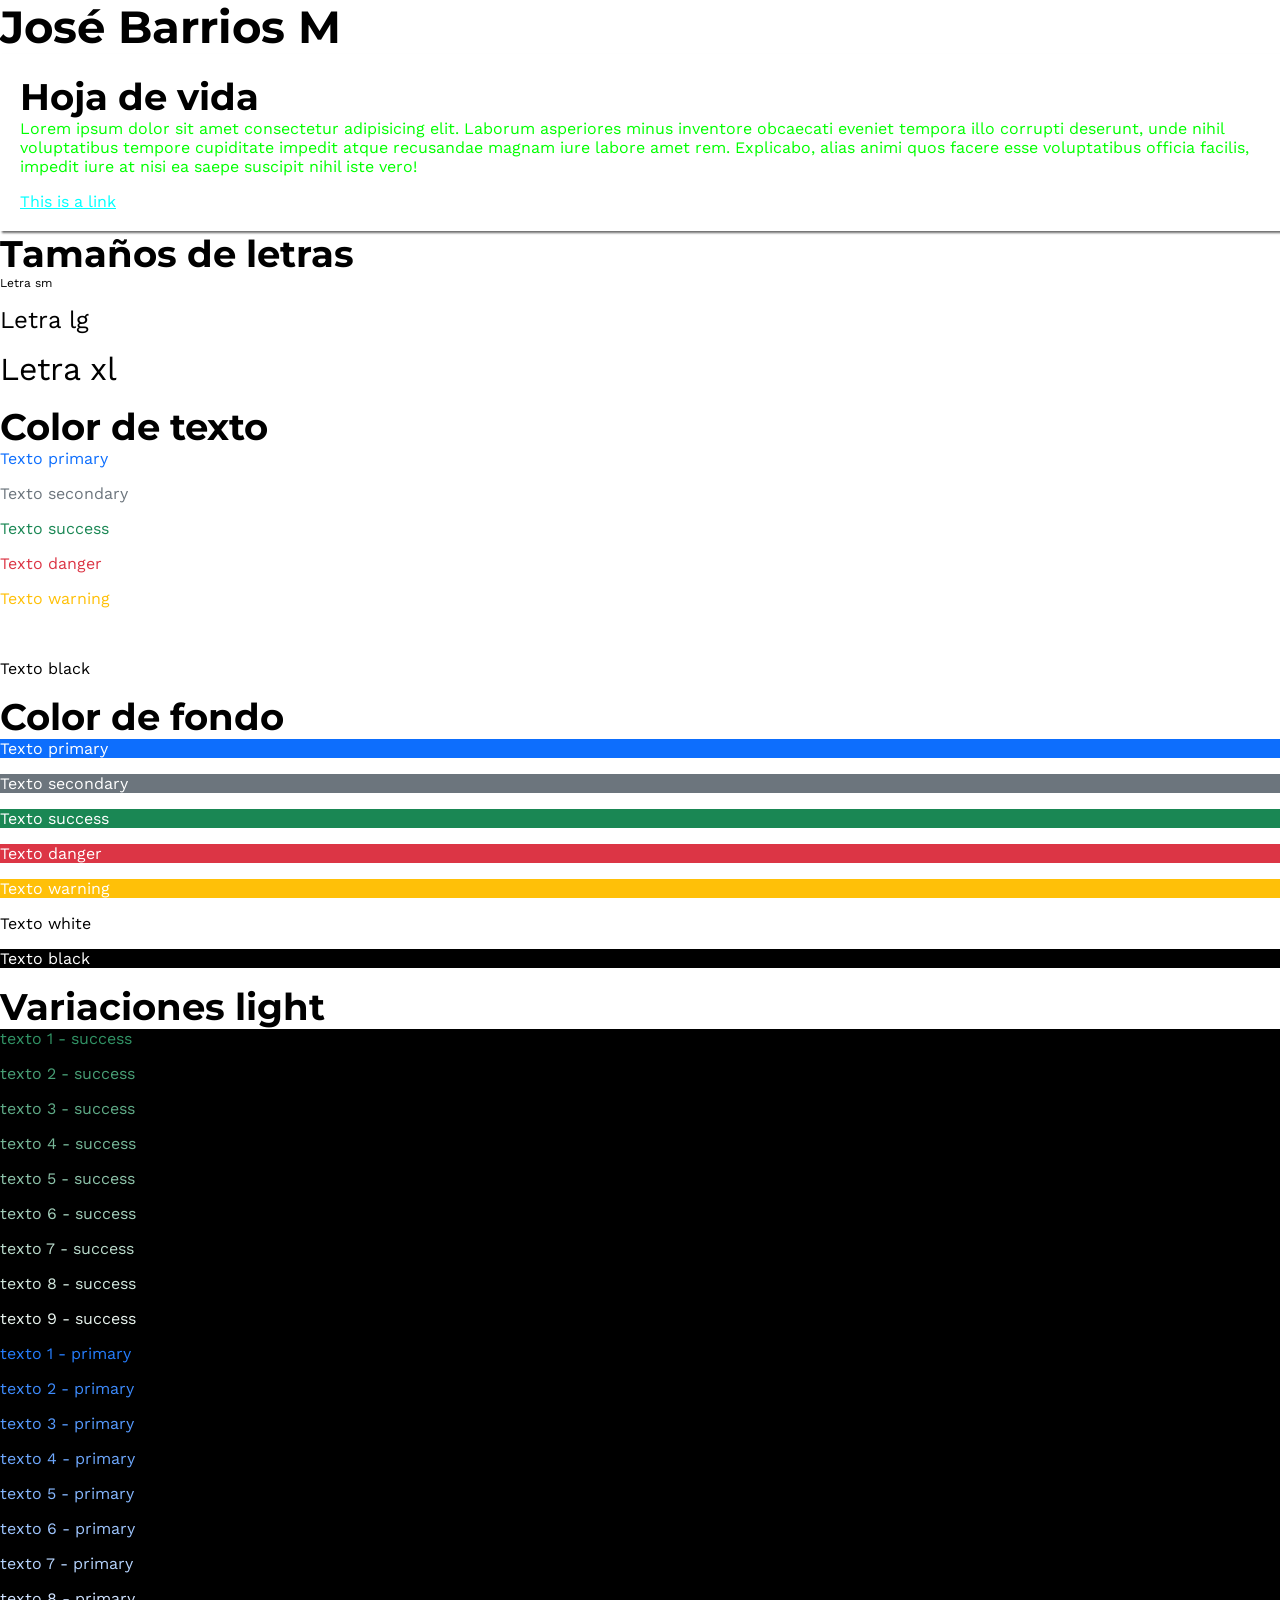
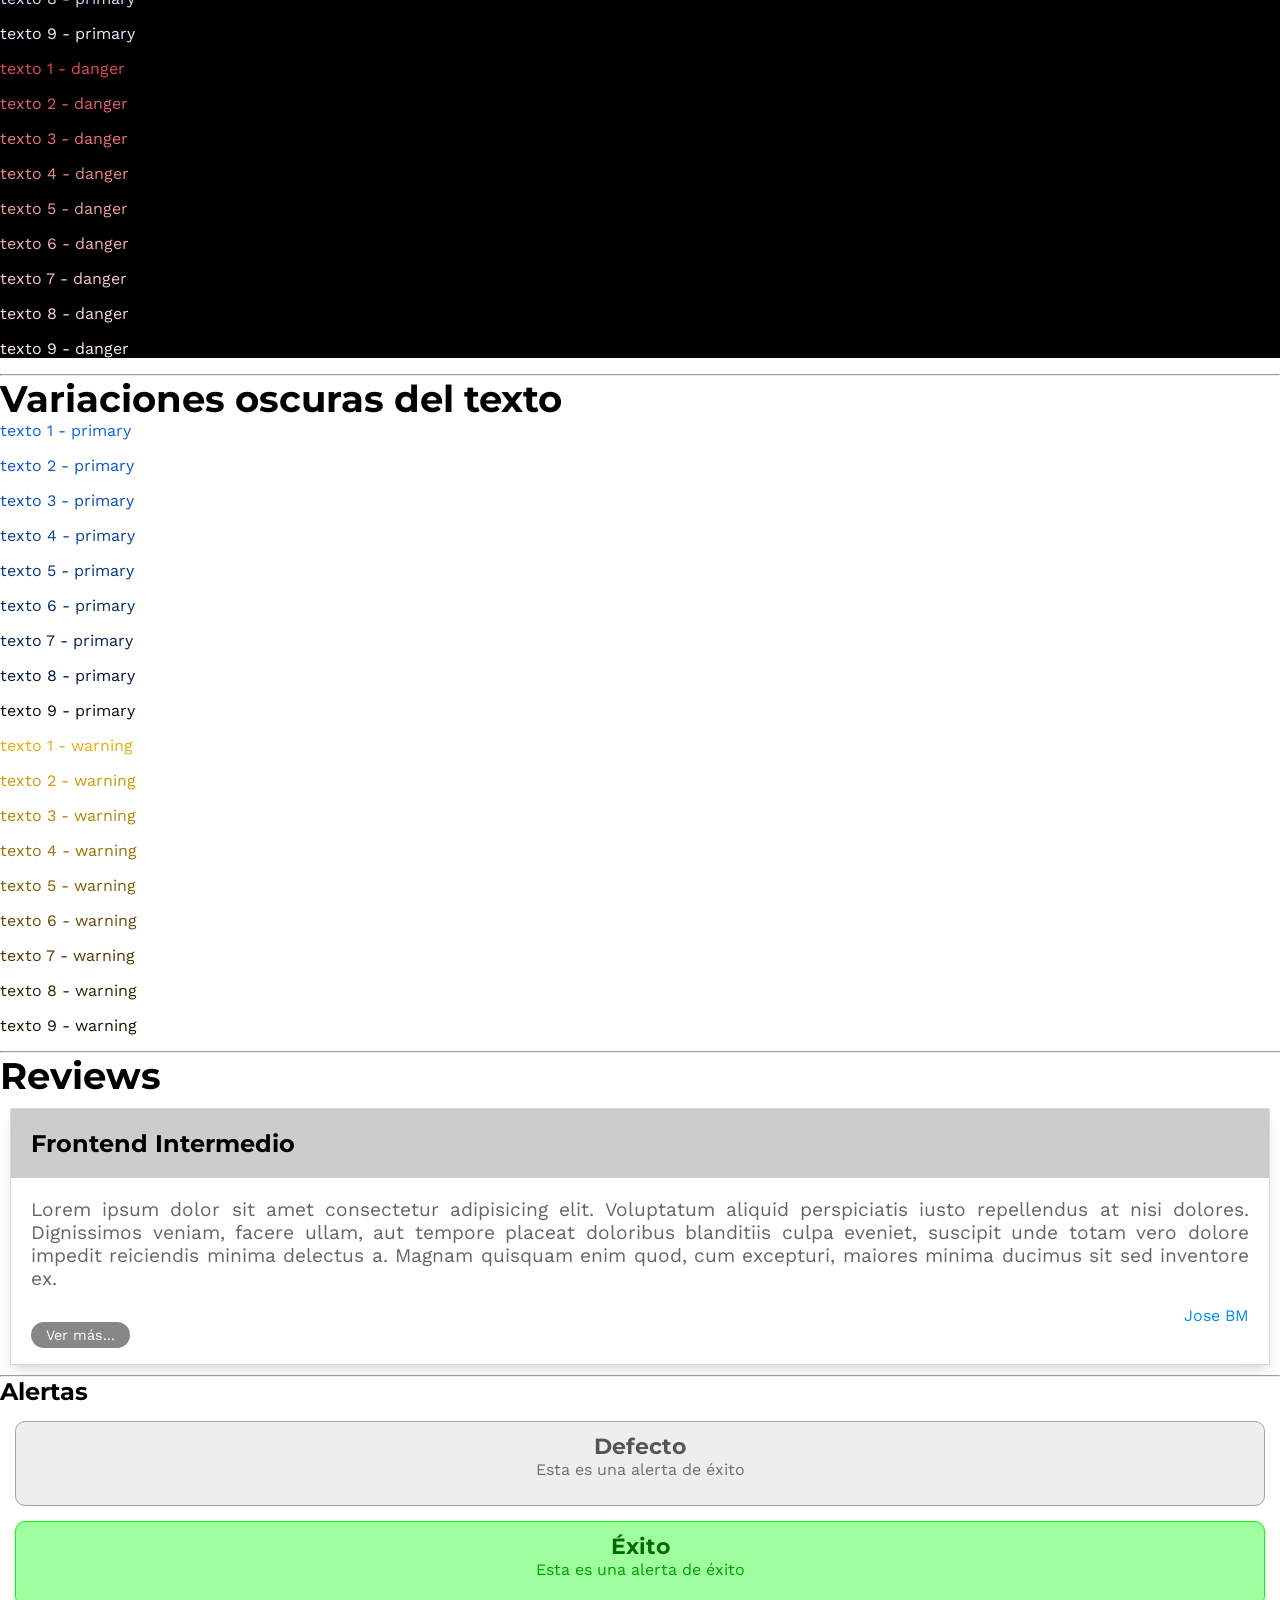
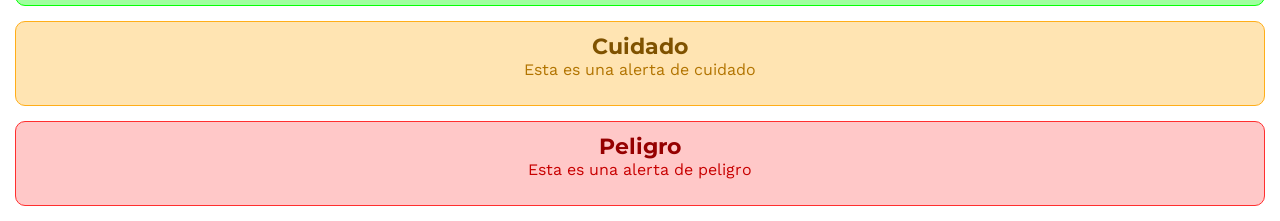
<file: scss/index.html>
<!DOCTYPE html>
<html lang="es">
  <head>
    <meta charset="UTF-8" />
    <meta name="viewport" content="width=<device-width>, initial-scale=1.0" />
    <title>Document</title>
    <link rel="stylesheet" href="css/estilo.css" />
  </head>
  <body>
    <h1>José Barrios M</h1>
    <div class="card">
      <div class="card-title"><h2>Hoja de vida</h2></div>
      <div class="card-body">
        <p>
          Lorem ipsum dolor sit amet consectetur adipisicing elit. Laborum
          asperiores minus inventore obcaecati eveniet tempora illo corrupti
          deserunt, unde nihil voluptatibus tempore cupiditate impedit atque
          recusandae magnam iure labore amet rem. Explicabo, alias animi quos
          facere esse voluptatibus officia facilis, impedit iure at nisi ea
          saepe suscipit nihil iste vero!
        </p>
        <a href="#">This is a link</a>
      </div>
    </div>
    <h2>Tamaños de letras</h2>
    <p class="texto-sm">Letra sm</p>
    <p class="texto-lg">Letra lg</p>
    <p class="texto-xl">Letra xl</p>
    <h2>Color de texto</h2>
    <p class="text-primary">Texto primary</p>
    <p class="text-secondary">Texto secondary</p>
    <p class="text-success">Texto success</p>
    <p class="text-danger">Texto danger</p>
    <p class="text-warning">Texto warning</p>
    <p class="text-white">Texto white</p>
    <p class="text-black">Texto black</p>
    <h2>Color de fondo</h2>
    <p class="bg-primary text-white">Texto primary</p>
    <p class="bg-secondary text-white">Texto secondary</p>
    <p class="bg-success text-white">Texto success</p>
    <p class="bg-danger text-white">Texto danger</p>
    <p class="bg-warning text-white">Texto warning</p>
    <p class="bg-white text-black">Texto white</p>
    <p class="bg-black text-white">Texto black</p>
    <h2>Variaciones light</h2>
    <div class="bg-black">
      <p class="text-success-light-1">texto 1 - success</p>
      <p class="text-success-light-2">texto 2 - success</p>
      <p class="text-success-light-3">texto 3 - success</p>
      <p class="text-success-light-4">texto 4 - success</p>
      <p class="text-success-light-5">texto 5 - success</p>
      <p class="text-success-light-6">texto 6 - success</p>
      <p class="text-success-light-7">texto 7 - success</p>
      <p class="text-success-light-8">texto 8 - success</p>
      <p class="text-success-light-9">texto 9 - success</p>
      <p class="text-primary-light-1">texto 1 - primary</p>
      <p class="text-primary-light-2">texto 2 - primary</p>
      <p class="text-primary-light-3">texto 3 - primary</p>
      <p class="text-primary-light-4">texto 4 - primary</p>
      <p class="text-primary-light-5">texto 5 - primary</p>
      <p class="text-primary-light-6">texto 6 - primary</p>
      <p class="text-primary-light-7">texto 7 - primary</p>
      <p class="text-primary-light-8">texto 8 - primary</p>
      <p class="text-primary-light-9">texto 9 - primary</p>
      <p class="text-danger-light-1">texto 1 - danger</p>
      <p class="text-danger-light-2">texto 2 - danger</p>
      <p class="text-danger-light-3">texto 3 - danger</p>
      <p class="text-danger-light-4">texto 4 - danger</p>
      <p class="text-danger-light-5">texto 5 - danger</p>
      <p class="text-danger-light-6">texto 6 - danger</p>
      <p class="text-danger-light-7">texto 7 - danger</p>
      <p class="text-danger-light-8">texto 8 - danger</p>
      <p class="text-danger-light-9">texto 9 - danger</p>
    </div>
    <hr />
    <h2>Variaciones oscuras del texto</h2>
    <div class="bg-white">
      <p class="text-primary-dark-1">texto 1 - primary</p>
      <p class="text-primary-dark-2">texto 2 - primary</p>
      <p class="text-primary-dark-3">texto 3 - primary</p>
      <p class="text-primary-dark-4">texto 4 - primary</p>
      <p class="text-primary-dark-5">texto 5 - primary</p>
      <p class="text-primary-dark-6">texto 6 - primary</p>
      <p class="text-primary-dark-7">texto 7 - primary</p>
      <p class="text-primary-dark-8">texto 8 - primary</p>
      <p class="text-primary-dark-9">texto 9 - primary</p>
      <p class="text-warning-dark-1">texto 1 - warning</p>
      <p class="text-warning-dark-2">texto 2 - warning</p>
      <p class="text-warning-dark-3">texto 3 - warning</p>
      <p class="text-warning-dark-4">texto 4 - warning</p>
      <p class="text-warning-dark-5">texto 5 - warning</p>
      <p class="text-warning-dark-6">texto 6 - warning</p>
      <p class="text-warning-dark-7">texto 7 - warning</p>
      <p class="text-warning-dark-8">texto 8 - warning</p>
      <p class="text-warning-dark-9">texto 9 - warning</p>
    </div>
    <hr />
    <h2>Reviews</h2>
    <div class="review">
      <div class="review__header">
        <h3>Frontend Intermedio</h3>
      </div>
      <div class="review__body">
        <div class="review__description">
          <p>
            Lorem ipsum dolor sit amet consectetur adipisicing elit. Voluptatum
            aliquid perspiciatis iusto repellendus at nisi dolores. Dignissimos
            veniam, facere ullam, aut tempore placeat doloribus blanditiis culpa
            eveniet, suscipit unde totam vero dolore impedit reiciendis minima
            delectus a. Magnam quisquam enim quod, cum excepturi, maiores minima
            ducimus sit sed inventore ex.
          </p>
          <div class="review__user">Jose BM</div>
        </div>
        <a href="#" class="review__more">Ver más...</a>
      </div>
    </div>
    <hr />
    <h3>Alertas</h3>
    <div class="alert">
      <h4>Defecto</h4>
      <p>Esta es una alerta de éxito</p>
    </div>
    <div class="alert-success">
      <h4>Éxito</h4>
      <p>Esta es una alerta de éxito</p>
    </div>
    <div class="alert-warning">
      <h4>Cuidado</h4>
      <p>Esta es una alerta de cuidado</p>
    </div>
    <div class="alert-danger">
      <h4>Peligro</h4>
      <p>Esta es una alerta de peligro</p>
    </div>
  </body>
</html>
</file>
<file: scss/css/estilo.css>
@import url("https://fonts.googleapis.com/css2?family=Montserrat:ital,wght@0,100;0,200;0,300;0,400;0,500;0,600;0,700;0,800;0,900;1,100;1,200;1,300;1,400;1,500;1,600;1,700;1,800;1,900&family=Work+Sans:ital,wght@0,100;0,200;0,300;0,400;0,500;0,600;0,700;0,800;0,900;1,100;1,200;1,300;1,400;1,500;1,600;1,700;1,800;1,900&display=swap");
* {
  margin: 0;
  padding: 0;
  box-sizing: border-box;
}

body {
  font-family: "Work Sans", sans-serif;
}

h1,
h2,
h3,
h4,
h5,
h6 {
  font-family: "Montserrat", sans-serif;
  color: #000;
}

h1 {
  font-size: 2.8rem;
}

h2 {
  font-size: 2.3rem;
}

h3 {
  font-size: 2rem;
}

h3 {
  font-size: 1.5rem;
}

p {
  font-family: "Work Sans", sans-serif;
  margin-bottom: 1rem;
}

.mi-texto {
  color: #0d6efd;
}

.text-primary {
  color: #0d6efd;
}

.bg-primary {
  background-color: #0d6efd;
}

.text-primary-light-1 {
  color: #257dfd;
}

.text-primary-light-2 {
  color: #3d8bfd;
}

.text-primary-light-3 {
  color: #569afe;
}

.text-primary-light-4 {
  color: #6ea8fe;
}

.text-primary-light-5 {
  color: #86b7fe;
}

.text-primary-light-6 {
  color: #9ec5fe;
}

.text-primary-light-7 {
  color: #b6d4fe;
}

.text-primary-light-8 {
  color: #cfe2ff;
}

.text-primary-light-9 {
  color: #e7f1ff;
}

.bg-primary-light-1 {
  background-color: #257dfd;
}

.bg-primary-light-2 {
  background-color: #3d8bfd;
}

.bg-primary-light-3 {
  background-color: #569afe;
}

.bg-primary-light-4 {
  background-color: #6ea8fe;
}

.bg-primary-light-5 {
  background-color: #86b7fe;
}

.bg-primary-light-6 {
  background-color: #9ec5fe;
}

.bg-primary-light-7 {
  background-color: #b6d4fe;
}

.bg-primary-light-8 {
  background-color: #cfe2ff;
}

.bg-primary-light-9 {
  background-color: #e7f1ff;
}

.text-primary-dark-1 {
  color: #0c63e4;
}

.text-primary-dark-2 {
  color: #0a58ca;
}

.text-primary-dark-3 {
  color: #094db1;
}

.text-primary-dark-4 {
  color: #084298;
}

.text-primary-dark-5 {
  color: #07377f;
}

.text-primary-dark-6 {
  color: #052c65;
}

.text-primary-dark-7 {
  color: #04214c;
}

.text-primary-dark-8 {
  color: #031633;
}

.text-primary-dark-9 {
  color: #010b19;
}

.bg-primary-dark-1 {
  background-color: #0c63e4;
}

.bg-primary-dark-2 {
  background-color: #0a58ca;
}

.bg-primary-dark-3 {
  background-color: #094db1;
}

.bg-primary-dark-4 {
  background-color: #084298;
}

.bg-primary-dark-5 {
  background-color: #07377f;
}

.bg-primary-dark-6 {
  background-color: #052c65;
}

.bg-primary-dark-7 {
  background-color: #04214c;
}

.bg-primary-dark-8 {
  background-color: #031633;
}

.bg-primary-dark-9 {
  background-color: #010b19;
}

.text-secondary {
  color: #6c757d;
}

.bg-secondary {
  background-color: #6c757d;
}

.text-secondary-light-1 {
  color: #7b838a;
}

.text-secondary-light-2 {
  color: #899197;
}

.text-secondary-light-3 {
  color: #989ea4;
}

.text-secondary-light-4 {
  color: #a7acb1;
}

.text-secondary-light-5 {
  color: #b6babe;
}

.text-secondary-light-6 {
  color: #c4c8cb;
}

.text-secondary-light-7 {
  color: #d3d6d8;
}

.text-secondary-light-8 {
  color: #e2e3e5;
}

.text-secondary-light-9 {
  color: #f0f1f2;
}

.bg-secondary-light-1 {
  background-color: #7b838a;
}

.bg-secondary-light-2 {
  background-color: #899197;
}

.bg-secondary-light-3 {
  background-color: #989ea4;
}

.bg-secondary-light-4 {
  background-color: #a7acb1;
}

.bg-secondary-light-5 {
  background-color: #b6babe;
}

.bg-secondary-light-6 {
  background-color: #c4c8cb;
}

.bg-secondary-light-7 {
  background-color: #d3d6d8;
}

.bg-secondary-light-8 {
  background-color: #e2e3e5;
}

.bg-secondary-light-9 {
  background-color: #f0f1f2;
}

.text-secondary-dark-1 {
  color: #616971;
}

.text-secondary-dark-2 {
  color: #565e64;
}

.text-secondary-dark-3 {
  color: #4c5258;
}

.text-secondary-dark-4 {
  color: #41464b;
}

.text-secondary-dark-5 {
  color: #363b3f;
}

.text-secondary-dark-6 {
  color: #2b2f32;
}

.text-secondary-dark-7 {
  color: #202326;
}

.text-secondary-dark-8 {
  color: #161719;
}

.text-secondary-dark-9 {
  color: #0b0c0d;
}

.bg-secondary-dark-1 {
  background-color: #616971;
}

.bg-secondary-dark-2 {
  background-color: #565e64;
}

.bg-secondary-dark-3 {
  background-color: #4c5258;
}

.bg-secondary-dark-4 {
  background-color: #41464b;
}

.bg-secondary-dark-5 {
  background-color: #363b3f;
}

.bg-secondary-dark-6 {
  background-color: #2b2f32;
}

.bg-secondary-dark-7 {
  background-color: #202326;
}

.bg-secondary-dark-8 {
  background-color: #161719;
}

.bg-secondary-dark-9 {
  background-color: #0b0c0d;
}

.text-success {
  color: #1a8754;
}

.bg-success {
  background-color: #1a8754;
}

.text-success-light-1 {
  color: #319365;
}

.text-success-light-2 {
  color: #489f76;
}

.text-success-light-3 {
  color: #5fab87;
}

.text-success-light-4 {
  color: #76b798;
}

.text-success-light-5 {
  color: #8dc3aa;
}

.text-success-light-6 {
  color: #a3cfbb;
}

.text-success-light-7 {
  color: #badbcc;
}

.text-success-light-8 {
  color: #d1e7dd;
}

.text-success-light-9 {
  color: #e8f3ee;
}

.bg-success-light-1 {
  background-color: #319365;
}

.bg-success-light-2 {
  background-color: #489f76;
}

.bg-success-light-3 {
  background-color: #5fab87;
}

.bg-success-light-4 {
  background-color: #76b798;
}

.bg-success-light-5 {
  background-color: #8dc3aa;
}

.bg-success-light-6 {
  background-color: #a3cfbb;
}

.bg-success-light-7 {
  background-color: #badbcc;
}

.bg-success-light-8 {
  background-color: #d1e7dd;
}

.bg-success-light-9 {
  background-color: #e8f3ee;
}

.text-success-dark-1 {
  color: #177a4c;
}

.text-success-dark-2 {
  color: #156c43;
}

.text-success-dark-3 {
  color: #125f3b;
}

.text-success-dark-4 {
  color: #105132;
}

.text-success-dark-5 {
  color: #0d442a;
}

.text-success-dark-6 {
  color: #0a3622;
}

.text-success-dark-7 {
  color: #082919;
}

.text-success-dark-8 {
  color: #051b11;
}

.text-success-dark-9 {
  color: #030e08;
}

.bg-success-dark-1 {
  background-color: #177a4c;
}

.bg-success-dark-2 {
  background-color: #156c43;
}

.bg-success-dark-3 {
  background-color: #125f3b;
}

.bg-success-dark-4 {
  background-color: #105132;
}

.bg-success-dark-5 {
  background-color: #0d442a;
}

.bg-success-dark-6 {
  background-color: #0a3622;
}

.bg-success-dark-7 {
  background-color: #082919;
}

.bg-success-dark-8 {
  background-color: #051b11;
}

.bg-success-dark-9 {
  background-color: #030e08;
}

.text-danger {
  color: #dc3545;
}

.bg-danger {
  background-color: #dc3545;
}

.text-danger-light-1 {
  color: #e04958;
}

.text-danger-light-2 {
  color: #e35d6a;
}

.text-danger-light-3 {
  color: #e7727d;
}

.text-danger-light-4 {
  color: #ea868f;
}

.text-danger-light-5 {
  color: #ee9aa2;
}

.text-danger-light-6 {
  color: #f1aeb5;
}

.text-danger-light-7 {
  color: #f5c2c7;
}

.text-danger-light-8 {
  color: #f8d7da;
}

.text-danger-light-9 {
  color: #fcebec;
}

.bg-danger-light-1 {
  background-color: #e04958;
}

.bg-danger-light-2 {
  background-color: #e35d6a;
}

.bg-danger-light-3 {
  background-color: #e7727d;
}

.bg-danger-light-4 {
  background-color: #ea868f;
}

.bg-danger-light-5 {
  background-color: #ee9aa2;
}

.bg-danger-light-6 {
  background-color: #f1aeb5;
}

.bg-danger-light-7 {
  background-color: #f5c2c7;
}

.bg-danger-light-8 {
  background-color: #f8d7da;
}

.bg-danger-light-9 {
  background-color: #fcebec;
}

.text-danger-dark-1 {
  color: #c6303e;
}

.text-danger-dark-2 {
  color: #b02a37;
}

.text-danger-dark-3 {
  color: #9a2530;
}

.text-danger-dark-4 {
  color: #842029;
}

.text-danger-dark-5 {
  color: #6e1b23;
}

.text-danger-dark-6 {
  color: #58151c;
}

.text-danger-dark-7 {
  color: #421015;
}

.text-danger-dark-8 {
  color: #2c0b0e;
}

.text-danger-dark-9 {
  color: #160507;
}

.bg-danger-dark-1 {
  background-color: #c6303e;
}

.bg-danger-dark-2 {
  background-color: #b02a37;
}

.bg-danger-dark-3 {
  background-color: #9a2530;
}

.bg-danger-dark-4 {
  background-color: #842029;
}

.bg-danger-dark-5 {
  background-color: #6e1b23;
}

.bg-danger-dark-6 {
  background-color: #58151c;
}

.bg-danger-dark-7 {
  background-color: #421015;
}

.bg-danger-dark-8 {
  background-color: #2c0b0e;
}

.bg-danger-dark-9 {
  background-color: #160507;
}

.text-warning {
  color: #ffc008;
}

.bg-warning {
  background-color: #ffc008;
}

.text-warning-light-1 {
  color: #ffc621;
}

.text-warning-light-2 {
  color: #ffcd39;
}

.text-warning-light-3 {
  color: #ffd352;
}

.text-warning-light-4 {
  color: #ffd96b;
}

.text-warning-light-5 {
  color: #ffe084;
}

.text-warning-light-6 {
  color: #ffe69c;
}

.text-warning-light-7 {
  color: #ffecb5;
}

.text-warning-light-8 {
  color: #fff2ce;
}

.text-warning-light-9 {
  color: #fff9e6;
}

.bg-warning-light-1 {
  background-color: #ffc621;
}

.bg-warning-light-2 {
  background-color: #ffcd39;
}

.bg-warning-light-3 {
  background-color: #ffd352;
}

.bg-warning-light-4 {
  background-color: #ffd96b;
}

.bg-warning-light-5 {
  background-color: #ffe084;
}

.bg-warning-light-6 {
  background-color: #ffe69c;
}

.bg-warning-light-7 {
  background-color: #ffecb5;
}

.bg-warning-light-8 {
  background-color: #fff2ce;
}

.bg-warning-light-9 {
  background-color: #fff9e6;
}

.text-warning-dark-1 {
  color: #e6ad07;
}

.text-warning-dark-2 {
  color: #cc9a06;
}

.text-warning-dark-3 {
  color: #b38606;
}

.text-warning-dark-4 {
  color: #997305;
}

.text-warning-dark-5 {
  color: #806004;
}

.text-warning-dark-6 {
  color: #664d03;
}

.text-warning-dark-7 {
  color: #4d3a02;
}

.text-warning-dark-8 {
  color: #332602;
}

.text-warning-dark-9 {
  color: #1a1301;
}

.bg-warning-dark-1 {
  background-color: #e6ad07;
}

.bg-warning-dark-2 {
  background-color: #cc9a06;
}

.bg-warning-dark-3 {
  background-color: #b38606;
}

.bg-warning-dark-4 {
  background-color: #997305;
}

.bg-warning-dark-5 {
  background-color: #806004;
}

.bg-warning-dark-6 {
  background-color: #664d03;
}

.bg-warning-dark-7 {
  background-color: #4d3a02;
}

.bg-warning-dark-8 {
  background-color: #332602;
}

.bg-warning-dark-9 {
  background-color: #1a1301;
}

.text-info {
  color: #11caf0;
}

.bg-info {
  background-color: #11caf0;
}

.text-info-light-1 {
  color: #29cff2;
}

.text-info-light-2 {
  color: #41d5f3;
}

.text-info-light-3 {
  color: #58daf5;
}

.text-info-light-4 {
  color: #70dff6;
}

.text-info-light-5 {
  color: #88e5f8;
}

.text-info-light-6 {
  color: #a0eaf9;
}

.text-info-light-7 {
  color: #b8effb;
}

.text-info-light-8 {
  color: #cff4fc;
}

.text-info-light-9 {
  color: #e7fafe;
}

.bg-info-light-1 {
  background-color: #29cff2;
}

.bg-info-light-2 {
  background-color: #41d5f3;
}

.bg-info-light-3 {
  background-color: #58daf5;
}

.bg-info-light-4 {
  background-color: #70dff6;
}

.bg-info-light-5 {
  background-color: #88e5f8;
}

.bg-info-light-6 {
  background-color: #a0eaf9;
}

.bg-info-light-7 {
  background-color: #b8effb;
}

.bg-info-light-8 {
  background-color: #cff4fc;
}

.bg-info-light-9 {
  background-color: #e7fafe;
}

.text-info-dark-1 {
  color: #0fb6d8;
}

.text-info-dark-2 {
  color: #0ea2c0;
}

.text-info-dark-3 {
  color: #0c8da8;
}

.text-info-dark-4 {
  color: #0a7990;
}

.text-info-dark-5 {
  color: #096578;
}

.text-info-dark-6 {
  color: #075160;
}

.text-info-dark-7 {
  color: #053d48;
}

.text-info-dark-8 {
  color: #032830;
}

.text-info-dark-9 {
  color: #021418;
}

.bg-info-dark-1 {
  background-color: #0fb6d8;
}

.bg-info-dark-2 {
  background-color: #0ea2c0;
}

.bg-info-dark-3 {
  background-color: #0c8da8;
}

.bg-info-dark-4 {
  background-color: #0a7990;
}

.bg-info-dark-5 {
  background-color: #096578;
}

.bg-info-dark-6 {
  background-color: #075160;
}

.bg-info-dark-7 {
  background-color: #053d48;
}

.bg-info-dark-8 {
  background-color: #032830;
}

.bg-info-dark-9 {
  background-color: #021418;
}

.text-white {
  color: #fff;
}

.bg-white {
  background-color: #fff;
}

.text-black {
  color: #000;
}

.bg-black {
  background-color: #000;
}

.text-error {
  color: red;
}

.bg-error {
  background-color: red;
}

.text-error-light-1 {
  color: #ff1a1a;
}

.text-error-light-2 {
  color: #ff3333;
}

.text-error-light-3 {
  color: #ff4d4d;
}

.text-error-light-4 {
  color: #ff6666;
}

.text-error-light-5 {
  color: #ff8080;
}

.text-error-light-6 {
  color: #ff9999;
}

.text-error-light-7 {
  color: #ffb3b3;
}

.text-error-light-8 {
  color: #ffcccc;
}

.text-error-light-9 {
  color: #ffe6e6;
}

.bg-error-light-1 {
  background-color: #ff1a1a;
}

.bg-error-light-2 {
  background-color: #ff3333;
}

.bg-error-light-3 {
  background-color: #ff4d4d;
}

.bg-error-light-4 {
  background-color: #ff6666;
}

.bg-error-light-5 {
  background-color: #ff8080;
}

.bg-error-light-6 {
  background-color: #ff9999;
}

.bg-error-light-7 {
  background-color: #ffb3b3;
}

.bg-error-light-8 {
  background-color: #ffcccc;
}

.bg-error-light-9 {
  background-color: #ffe6e6;
}

.text-error-dark-1 {
  color: #e60000;
}

.text-error-dark-2 {
  color: #cc0000;
}

.text-error-dark-3 {
  color: #b30000;
}

.text-error-dark-4 {
  color: #990000;
}

.text-error-dark-5 {
  color: maroon;
}

.text-error-dark-6 {
  color: #660000;
}

.text-error-dark-7 {
  color: #4d0000;
}

.text-error-dark-8 {
  color: #330000;
}

.text-error-dark-9 {
  color: #1a0000;
}

.bg-error-dark-1 {
  background-color: #e60000;
}

.bg-error-dark-2 {
  background-color: #cc0000;
}

.bg-error-dark-3 {
  background-color: #b30000;
}

.bg-error-dark-4 {
  background-color: #990000;
}

.bg-error-dark-5 {
  background-color: maroon;
}

.bg-error-dark-6 {
  background-color: #660000;
}

.bg-error-dark-7 {
  background-color: #4d0000;
}

.bg-error-dark-8 {
  background-color: #330000;
}

.bg-error-dark-9 {
  background-color: #1a0000;
}

.card {
  display: block;
  padding: 20px;
  box-shadow: 2px 2px 2px #6e6e6e;
}
.card .card-title {
  color: green;
}
.card .card-body {
  color: lime;
}
.card a {
  color: cyan;
}

.texto-sm {
  font-size: 0.75rem;
}

.texto-lg {
  font-size: 1.5rem;
}

.texto-xl {
  font-size: 2rem;
}

.review {
  display: grid;
  grid-template: 1fr auto/1fr;
  border: 1px solid #d7d7d7;
  margin: 10px;
  box-shadow: 0 10px 15px -3px rgba(0, 0, 0, 0.1), 0 4px 6px -4px rgba(0, 0, 0, 0.1);
}
.review__header {
  background-color: #ccc;
  padding: 20px;
}
.review__header h1 {
  color: #434343;
}
.review__body {
  background-color: white;
  padding: 20px;
}
.review__description p {
  font-size: 1.2rem;
  color: #656565;
  text-align: justify;
}
.review__user {
  font-family: "Work Sans", sans-serif;
  color: #008cea;
  text-align: right;
}
.review__user:hover {
  color: #575757;
}
.review__more {
  background-color: #878787;
  color: #fff;
  border-radius: 20px;
  padding: 5px 15px;
  text-decoration: none;
  font-size: 0.9rem;
}
.review__more:hover {
  background-color: #5a5a5a;
}

.revision {
  padding: 20px;
}
.revision__header {
  background-color: orange;
}
.revision__header h1 {
  color: red;
}
.revision__header:hover {
  background-color: green;
}
.revision__header:hover h3 {
  color: white;
}

.alert {
  font: size 1.5rem;
  padding: 10px;
  text-align: center;
  background-color: #eee;
  margin: 15px;
  border: 1px solid #a2a2a2;
  border-radius: 10px;
}
.alert h4 {
  font-size: 1.4rem;
  color: #555555;
}
.alert p {
  color: #6f6f6f;
}

.alert-success {
  font: size 1.5rem;
  padding: 10px;
  text-align: center;
  background-color: #9fff9f;
  margin: 15px;
  border: 1px solid #06ff06;
  border-radius: 10px;
}
.alert-success h4 {
  font-size: 1.4rem;
  color: #006c00;
}
.alert-success p {
  color: #009f00;
}

.alert-warning {
  font: size 1.5rem;
  padding: 10px;
  text-align: center;
  background-color: #ffe4b2;
  margin: 15px;
  border: 1px solid #ffae19;
  border-radius: 10px;
}
.alert-warning h4 {
  font-size: 1.4rem;
  color: #7f5200;
}
.alert-warning p {
  color: #b27400;
}

.alert-danger {
  font: size 1.5rem;
  padding: 10px;
  text-align: center;
  background-color: #ffc8c8;
  margin: 15px;
  border: 1px solid #ff2f2f;
  border-radius: 10px;
}
.alert-danger h4 {
  font-size: 1.4rem;
  color: #950000;
}
.alert-danger p {
  color: #c80000;
}

.testing-conditional-else {
  color: cyan;
}

.test-3 {
  color: red;
}

.test-1-5 {
  color: blue;
}

.test-5-8 {
  color: yellow;
}

.test-bool-true {
  color: black;
}

/*# sourceMappingURL=estilo.css.map */
</file>
